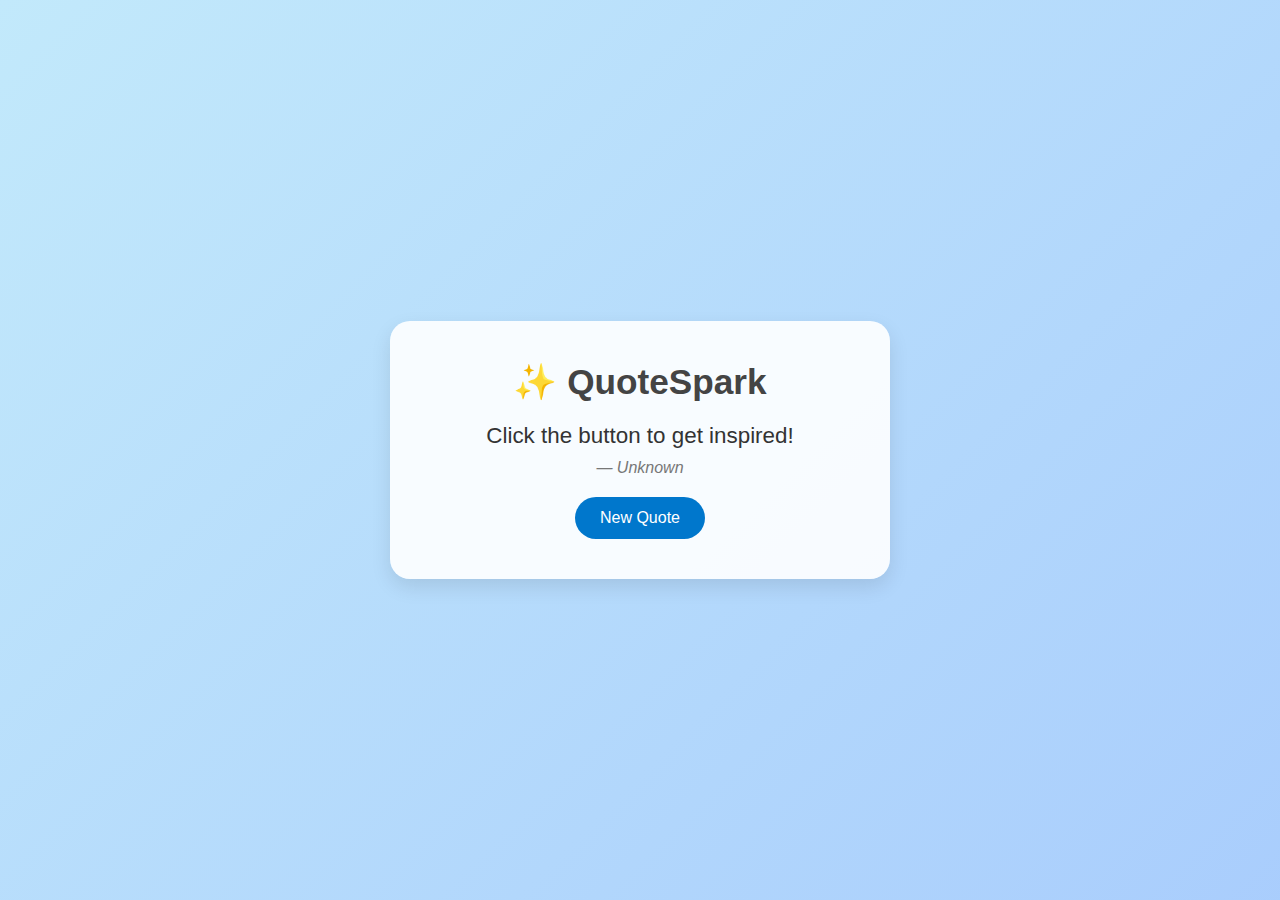
<file: index.html>
<!DOCTYPE html>
<html lang="en">
<head>
  <meta charset="UTF-8">
  <title>QuoteSpark ✨</title>
  <link rel="stylesheet" href="style.css">
</head>
<body>
  <div class="container">
    <h1>✨ QuoteSpark</h1>
    <div class="quote-box">
      <p id="quote">Click the button to get inspired!</p>
      <p id="author">— Unknown</p>
    </div>
    <button onclick="newQuote()">New Quote</button>
  </div>
  <script src="script.js"></script>
</body>
</html>
</file>
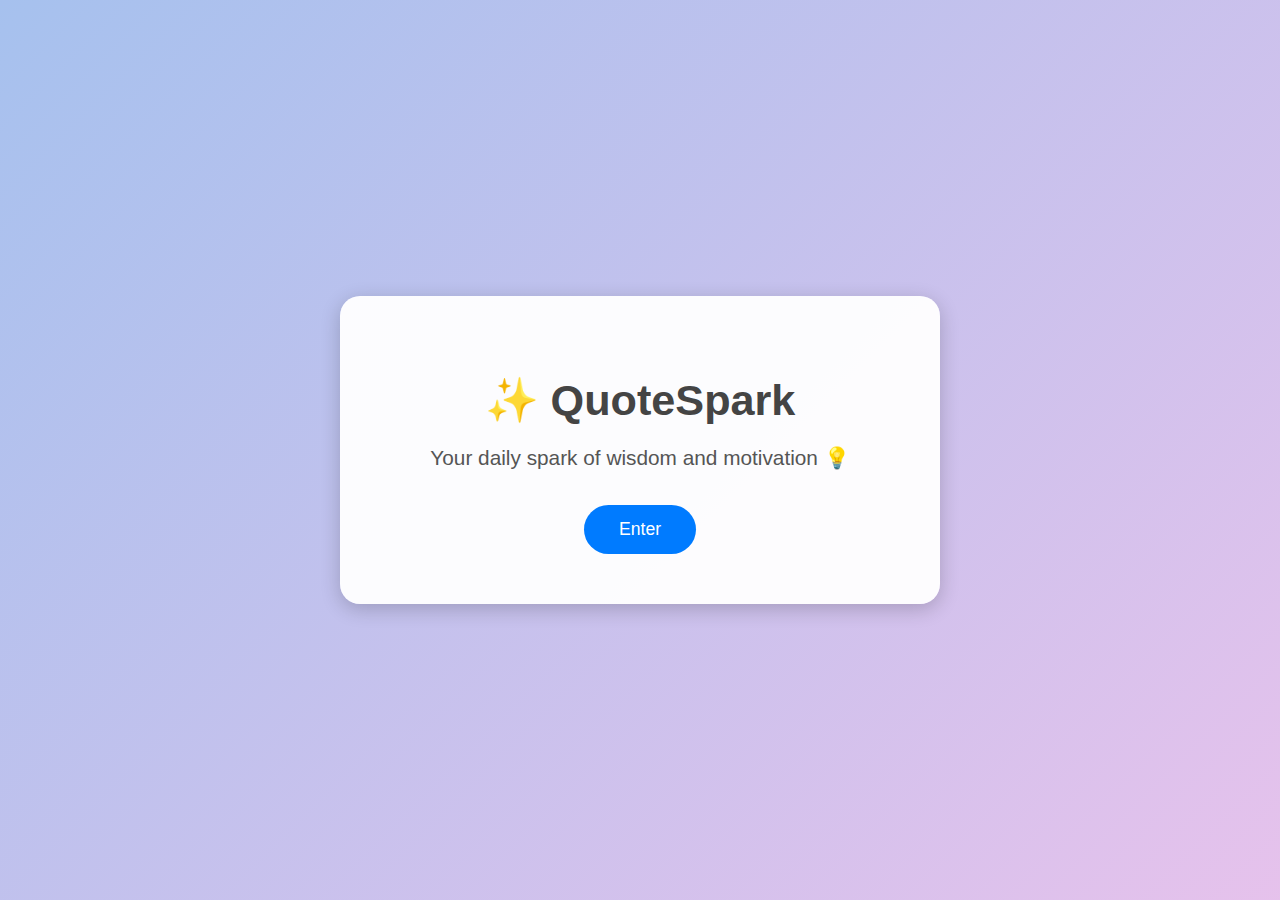
<file: welcome.html>
<!DOCTYPE html>
<html lang="en">
<head>
  <meta charset="UTF-8">
  <title>Welcome to QuoteSpark ✨</title>
  <link rel="stylesheet" href="welcome.css">
</head>
<body>
  <div class="welcome-container">
    <h1>✨ QuoteSpark</h1>
    <p class="tagline">Your daily spark of wisdom and motivation 💡</p>
    <a href="index.html"><button>Enter</button></a>
  </div>
</body>
</html>
</file>
<file: style.css>
* {
  box-sizing: border-box;
  margin: 0;
  padding: 0;
}

body {
  font-family: 'Segoe UI', sans-serif;
  background: linear-gradient(-45deg, #ffecd2, #fcb69f, #a1c4fd, #c2e9fb);
  background-size: 400% 400%;
  animation: gradientBG 15s ease infinite;
  height: 100vh;
  display: flex;
  justify-content: center;
  align-items: center;
  text-align: center;
}

@keyframes gradientBG {
  0% {background-position: 0% 50%;}
  50% {background-position: 100% 50%;}
  100% {background-position: 0% 50%;}
}

.container {
  background: rgba(255, 255, 255, 0.9);
  padding: 40px;
  border-radius: 20px;
  box-shadow: 0 8px 20px rgba(0, 0, 0, 0.1);
  max-width: 500px;
  width: 90%;
}

h1 {
  margin-bottom: 20px;
  font-size: 2.2rem;
  color: #444;
}

.quote-box {
  margin-bottom: 20px;
  animation: fadeIn 0.5s ease;
}

#quote {
  font-size: 1.4rem;
  color: #333;
  margin-bottom: 10px;
}

#author {
  font-style: italic;
  color: #777;
}

button {
  padding: 12px 25px;
  background-color: #0077cc;
  color: white;
  font-size: 1rem;
  border: none;
  border-radius: 25px;
  cursor: pointer;
  transition: background-color 0.3s ease, transform 0.2s;
}

button:hover {
  background-color: #005fa3;
  transform: scale(1.05);
}

@keyframes fadeIn {
  from { opacity: 0; transform: translateY(10px); }
  to { opacity: 1; transform: translateY(0); }
}

@media screen and (max-width: 600px) {
  h1 {
    font-size: 1.6rem;
  }
  #quote {
    font-size: 1.1rem;
  }
}
</file>
<file: welcome.css>
body {
  margin: 0;
  font-family: 'Segoe UI', sans-serif;
  background: linear-gradient(-45deg, #a1c4fd, #c2e9fb, #fbc2eb, #a6c1ee);
  background-size: 400% 400%;
  animation: gradient 12s ease infinite;
  height: 100vh;
  display: flex;
  justify-content: center;
  align-items: center;
  text-align: center;
}

@keyframes gradient {
  0% { background-position: 0% 50%; }
  50% { background-position: 100% 50%; }
  100% { background-position: 0% 50%; }
}

.welcome-container {
  background: rgba(255, 255, 255, 0.95);
  padding: 50px;
  border-radius: 20px;
  box-shadow: 0 5px 20px rgba(0, 0, 0, 0.2);
  width: 90%;
  max-width: 500px;
  animation: fadeIn 1s ease;
}

h1 {
  font-size: 2.7rem;
  color: #444;
  margin-bottom: 15px;
}

.tagline {
  font-size: 1.3rem;
  color: #555;
  margin-bottom: 35px;
}

button {
  padding: 14px 35px;
  font-size: 1.1rem;
  border: none;
  border-radius: 25px;
  background-color: #007bff;
  color: white;
  cursor: pointer;
  transition: background-color 0.3s ease, transform 0.2s;
}

button:hover {
  background-color: #0056b3;
  transform: scale(1.05);
}

@keyframes fadeIn {
  from { opacity: 0; transform: translateY(10px); }
  to { opacity: 1; transform: translateY(0); }
}
</file>
